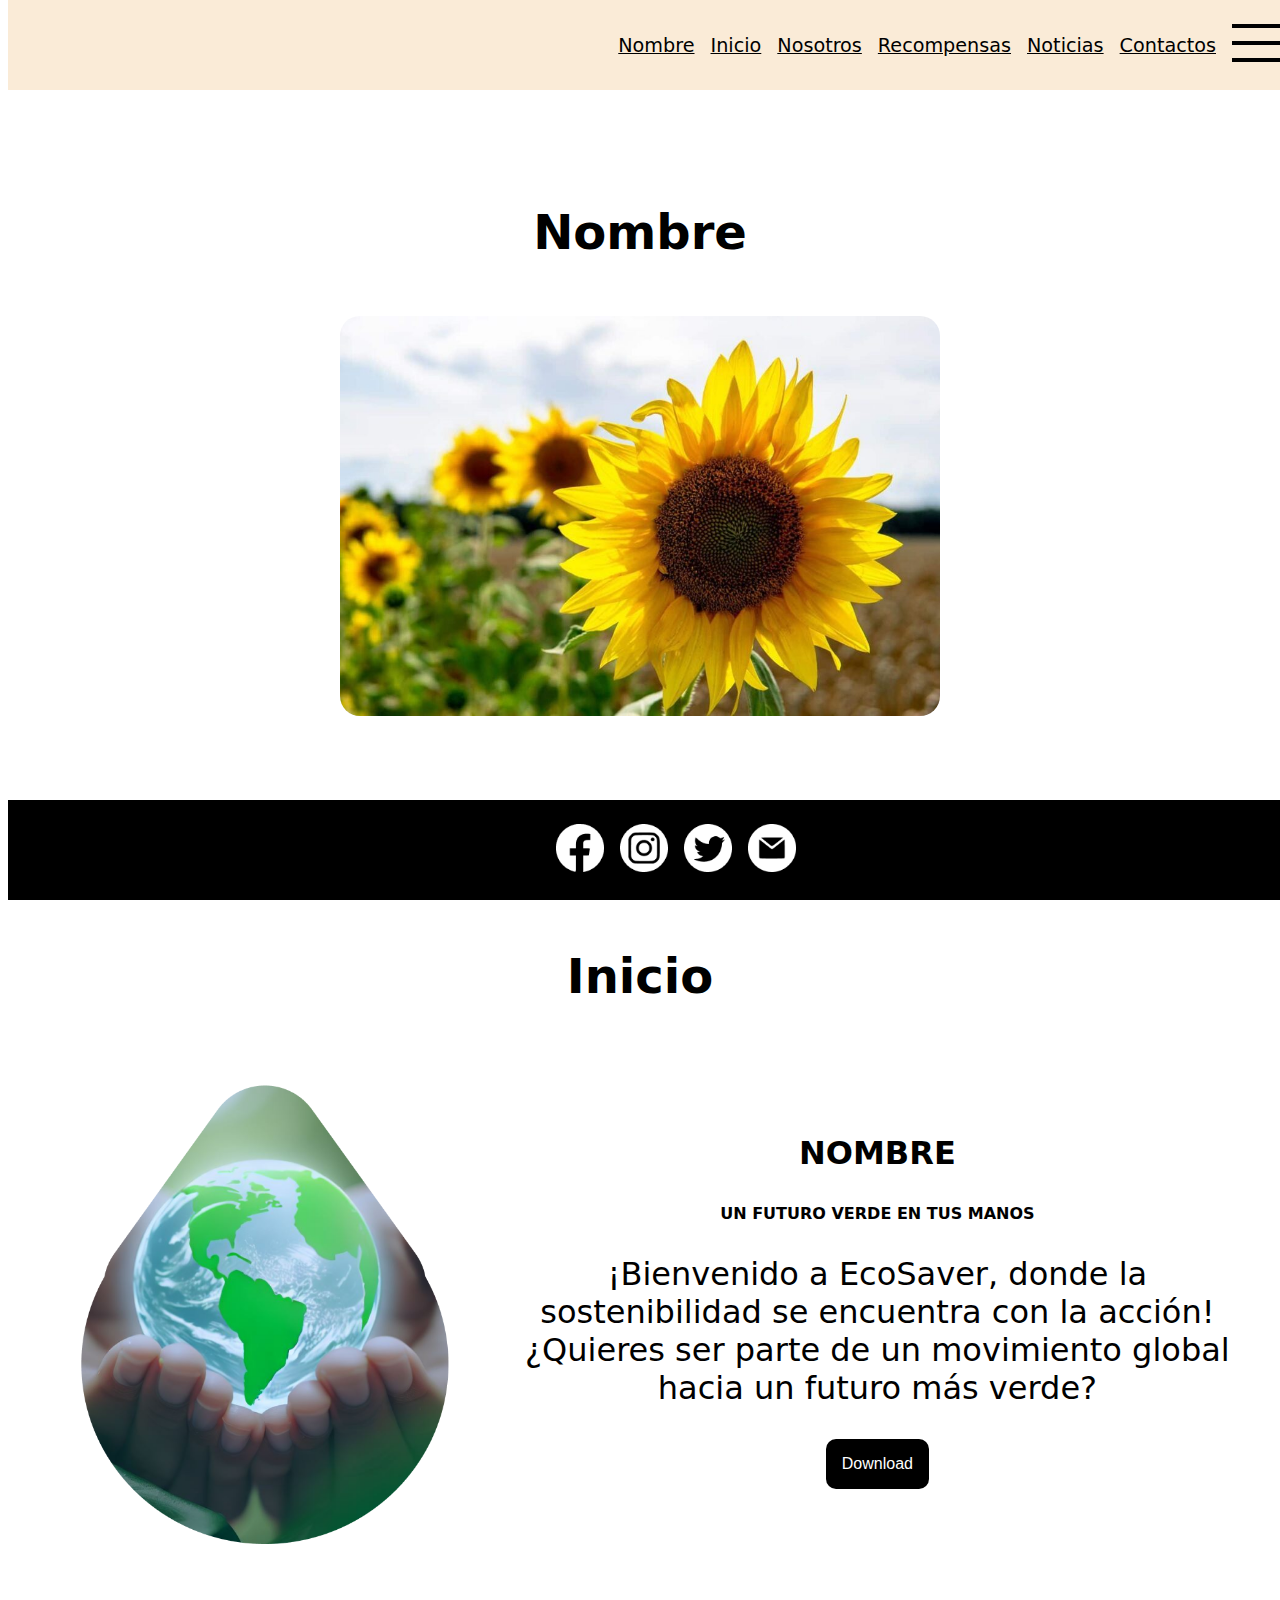
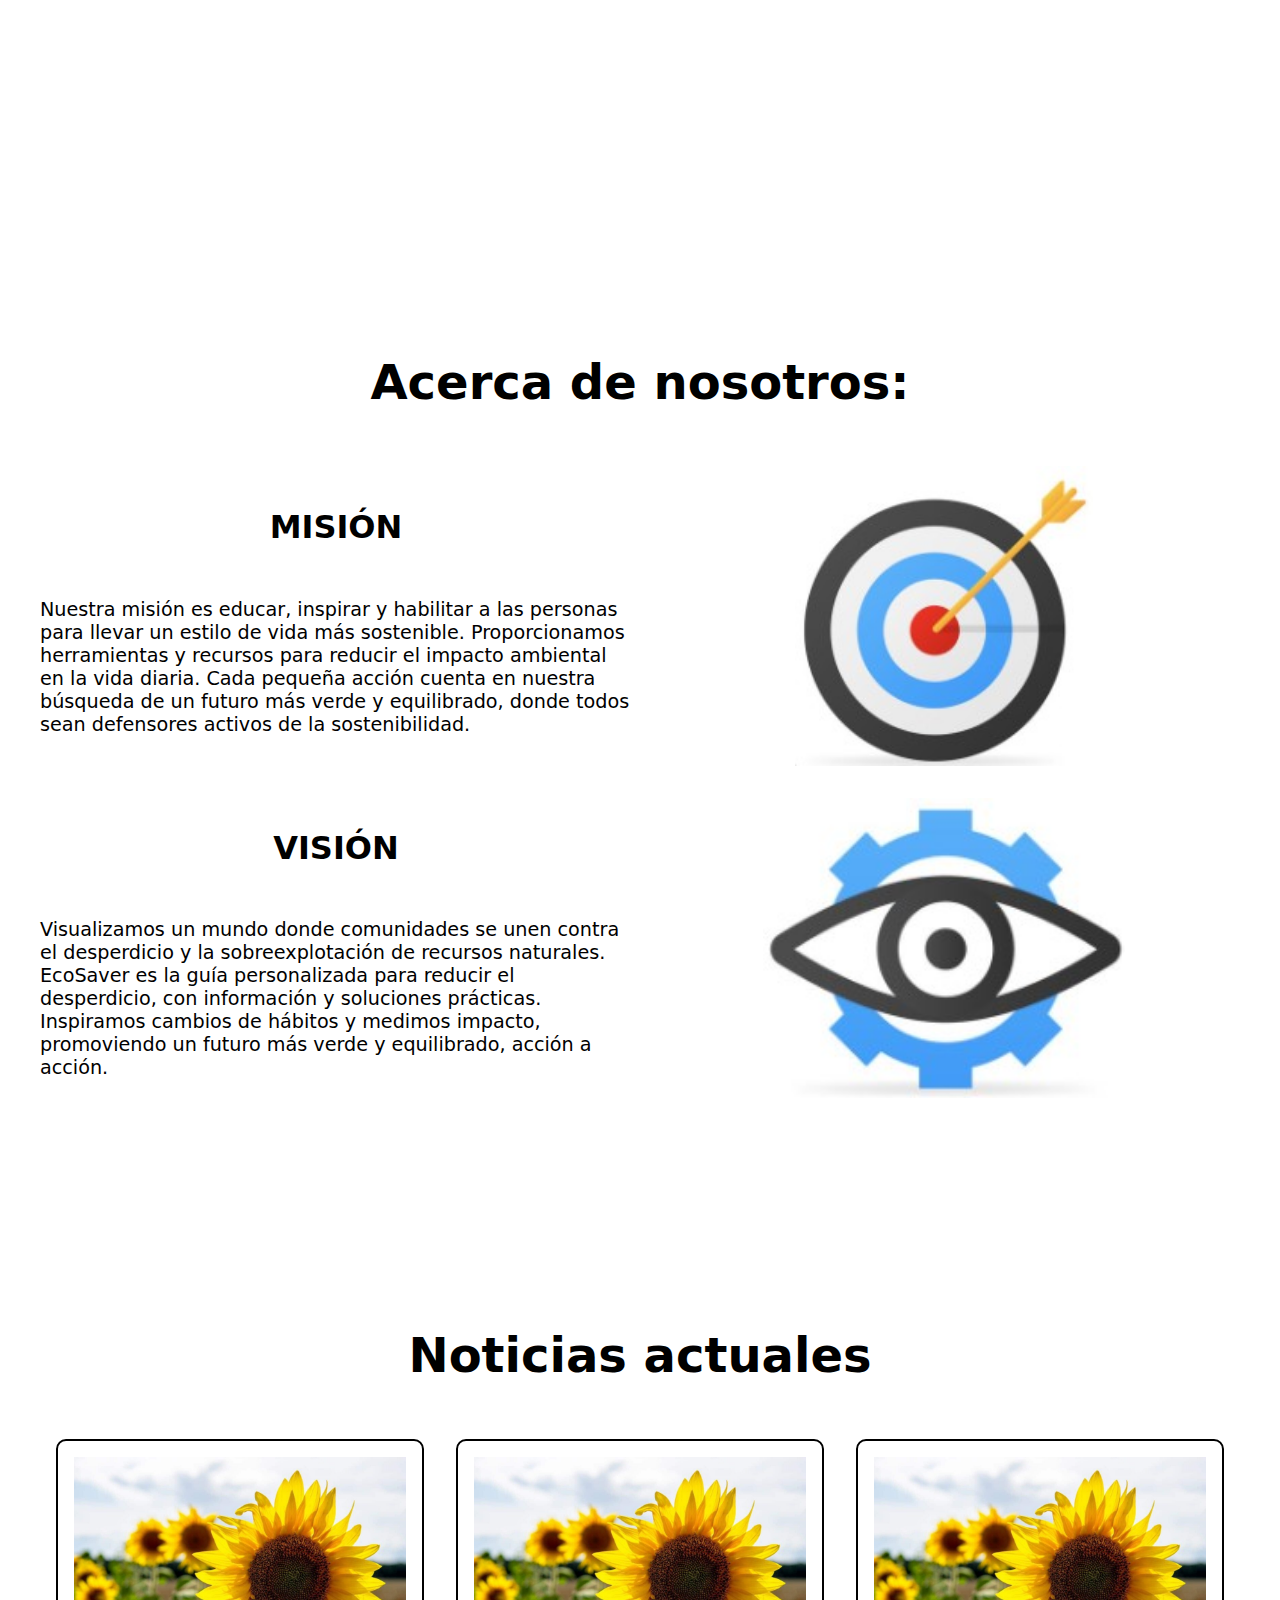
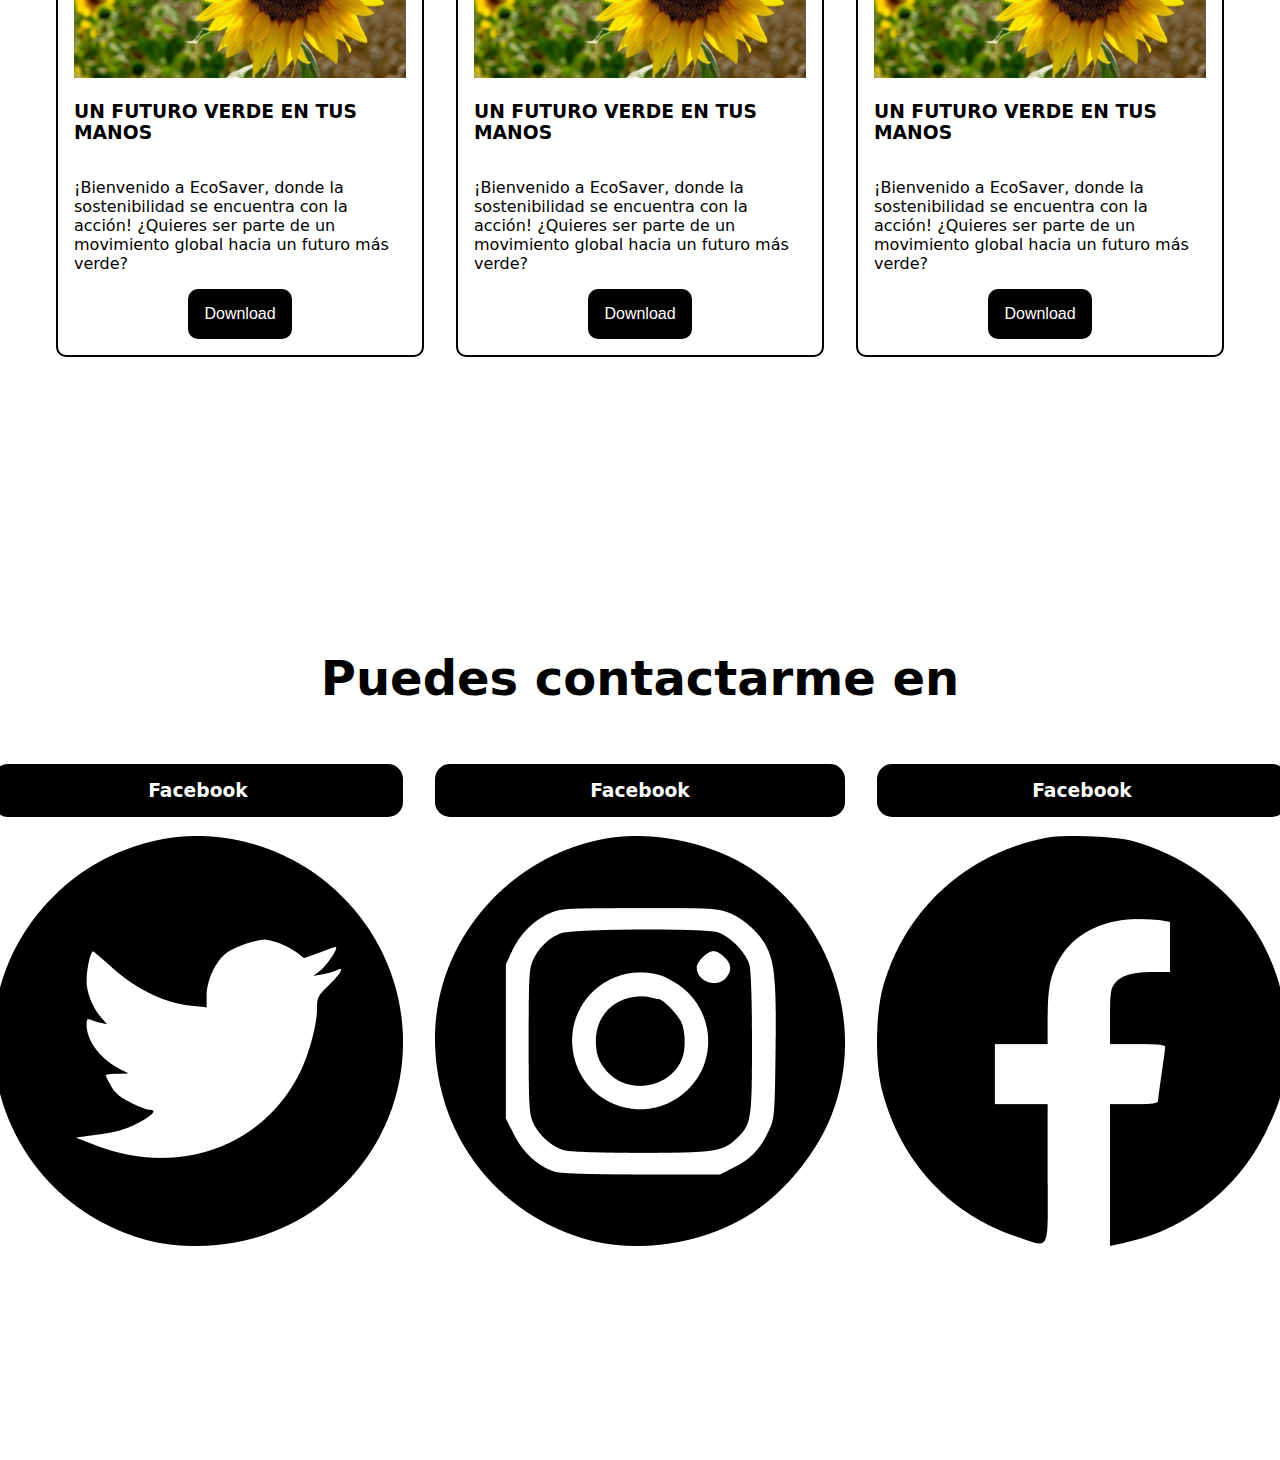
<file: index.html>
<!DOCTYPE html>
<html lang="en">

<head>
    <meta charset="UTF-8">
    <meta name="viewport" content="width=device-width, initial-scale=1.0">
    <link rel="stylesheet" href="./css/estilos.css">
    <title>Nombre</title>
</head>

<body class="container">
    <header class="navegacion">
        <nav>
            <ul class="contenido-navegacion">
                <li><a href="#home">Nombre</a></li>
                <li><a href="#inicio">Inicio</a></li>
                <li><a href="#acerca">Nosotros</a></li>
                <li><a href="#recompensas">Recompensas</a></li>
                <li><a href="#noticias">Noticias</a></li>
                <li><a href="#contactos">Contactos</a></li>
                <li><img src="./imagenes/iconos/hamburguesa.png" alt="Hamburguesa"></li>
            </ul>
        </nav>
    </header>
    <main>
        <section id="home" class="seccion-home">
            <h2>Nombre</h2>
            <article class="img-home">
                <img src="./imagenes/girasoles.jpg" alt="Esto es un girasol">
            </article>
        </section>
        <section id="inicio" class="seccion-inicio">
            <h2>Inicio</h2>
            <div class="inicio-container">
                <article class="img-inicio">
                    <img src="./imagenes/gota.png" alt="Esto es una gota">
                </article>
                <article>
                    <h3>NOMBRE</h3>
                    <h4>UN FUTURO VERDE EN TUS MANOS</h4>
                    <p>¡Bienvenido a EcoSaver, donde la sostenibilidad se encuentra con la acción! ¿Quieres ser parte de
                        un
                        movimiento global hacia un futuro más verde?</p>
                    <button class="boton-principal">Download</button>
                </article>
            </div>

        </section>
        <section id="acerca" class="seccion-acerca">
            <h2>Acerca de nosotros:</h2>
            <article class="acerca-item">
                <div class="acerca-subitem">
                    <h3>MISIÓN</h3>
                    <p>Nuestra misión es educar, inspirar y habilitar a las personas para llevar un estilo de vida más
                        sostenible. Proporcionamos herramientas y recursos para reducir el impacto ambiental en la vida
                        diaria. Cada pequeña acción cuenta en nuestra búsqueda de un futuro más verde y equilibrado,
                        donde todos sean defensores activos de la sostenibilidad.</p>
                </div>
                <div class="acerca-subitem">
                    <img src="./imagenes/mision.jpg" alt="Imagen de misión">
                </div>
            </article>
            <article id="acerca" class="acerca-item">
                <div class="acerca-subitem">
                    <h3>VISIÓN</h3>
                    <p>Visualizamos un mundo donde comunidades se unen contra el desperdicio y la sobreexplotación de
                        recursos naturales. EcoSaver es la guía personalizada para reducir el desperdicio, con
                        información y soluciones prácticas. Inspiramos cambios de hábitos y medimos impacto, promoviendo
                        un futuro más verde y equilibrado, acción a acción.</p>
                </div>
                <div class="acerca-subitem">
                    <img src="./imagenes/vision.jpg" alt="Imagen de visión">
                </div>
            </article>
        </section>
        <section id="noticias" class="seccion-noticias">
            <h2>Noticias actuales</h2>
            <div class="noticias-container">
                <article class="noticias-item">
                    <div class="noticias-img">
                        <img src="./imagenes/girasoles.jpg" alt="Esto es una gota">
                    </div>
                    <aside class="noticias-texto">
                        <h3>UN FUTURO VERDE EN TUS MANOS</h3>
                        <p>¡Bienvenido a EcoSaver, donde la sostenibilidad se encuentra con la acción! ¿Quieres ser
                            parte de
                            un
                            movimiento global hacia un futuro más verde?</p>

                        <button class="boton-principal">Download</button>
                    </aside>
                </article>
                <article class="noticias-item">
                    <div class="noticias-img">
                        <img src="./imagenes/girasoles.jpg" alt="Esto es una gota">
                    </div>
                    <aside class="noticias-texto">
                        <h3>UN FUTURO VERDE EN TUS MANOS</h3>
                        <p>¡Bienvenido a EcoSaver, donde la sostenibilidad se encuentra con la acción! ¿Quieres ser
                            parte de
                            un
                            movimiento global hacia un futuro más verde?</p>

                        <button class="boton-principal">Download</button>
                    </aside>
                </article>
                <article class="noticias-item">
                    <div class="noticias-img">
                        <img src="./imagenes/girasoles.jpg" alt="Esto es una gota">
                    </div>
                    <aside class="noticias-texto">
                        <h3>UN FUTURO VERDE EN TUS MANOS</h3>
                        <p>¡Bienvenido a EcoSaver, donde la sostenibilidad se encuentra con la acción! ¿Quieres ser
                            parte de
                            un
                            movimiento global hacia un futuro más verde?</p>

                        <button class="boton-principal">Download</button>
                    </aside>
                </article>
            </div>
        </section>
        <section id="contacto"  class="seccion-contacto">
            <h2>Puedes contactarme en</h2>
            <div class="contacto-container">
                <article class="item-contacto">
                    <h3>Facebook</h3>
                    <div>
                        <img src="./imagenes/iconos/twit.png" alt="Facebook">
                    </div>
                </article>
                <article class="item-contacto">
                    <h3>Facebook</h3>
                    <div>
                        <img src="./imagenes/iconos/inst.png" alt="Facebook">
                    </div>
                </article>
                <article class="item-contacto">
                    <h3>Facebook</h3>
                    <div>
                        <img src="./imagenes/iconos/face.png" alt="Facebook">
                    </div>
                </article>
            </div>
        </section>
    </main>
    <footer class="footer-home">
        <ul class="contenido-footer">
            <li><a href="www.facebook.com"><img src="./imagenes/iconos/facebook.png" alt="Facebook"></a></li>
            <li><a href="www.instagram.com"><img src="./imagenes/iconos/instagram.png" alt="Instagram"></a></li>
            <li><a href="www.twitter.com"><img src="./imagenes/iconos/twitter.png" alt="Twitter"></a></li>
            <li><a href="www.gmail.com"><img src="./imagenes/iconos/gmail.png" alt="Gmail"></a></li>
        </ul>
    </footer>
</body>

</html>
</file>
<file: css/estilos.css>
html {
    box-sizing: border-box;
    font-family: system-ui, -apple-system, BlinkMacSystemFont, 'Segoe UI', Roboto, Oxygen, Ubuntu, Cantarell, 'Open Sans', 'Helvetica Neue', sans-serif;
    scroll-behavior: smooth;
  }
  
.container {
    position: relative;

}

.navegacion {
    background-color: antiquewhite;
    position: fixed;
    width: 100%;
    top: 0;
    padding: 0.5rem;
}

.contenido-navegacion {
    list-style: none;
    display: flex;
    justify-content: flex-end;
    gap: 1rem;
    align-items: center;
  

}

.contenido-navegacion li a {
    font-size: 1.2rem;
    color: black;
}

.footer-home {
    background-color: black;
    width: 100%;
    position: fixed;
    padding: 0.5rem;
    bottom: 0;
}

.contenido-footer {
    display: flex;
    justify-content: center;
    gap: 1rem;

}
.contenido-footer img{
    width: 3rem;
    height: 3rem;
}

.seccion-home {
    display: flex;
    flex-direction: column;
    justify-content: center;
    align-items: center;
    height: 100vh;
}

.seccion-home h2 {
    font-size: 3rem;
    padding-bottom: 1rem;
}

.img-home img {
    margin-bottom: 2rem;
    border-radius: 20px;
    width: 600px;
    height: auto;
}

.seccion-inicio {
    height: 100vh;
    max-width: 1200px;
    margin: auto;

}
.inicio-container{
    display: flex;
    justify-content: center;
    align-items: center;
    text-align: center;


}

.seccion-inicio h2 {
    font-size: 3rem;
    text-align: center;
 
}

.seccion-inicio h3 {
    font-size: 2rem;
    font-weight: bold;
}

.seccion-inicio p {
    font-size: 2rem;
    margin-bottom: 2rem;
}

.boton-principal {
    border: none;
    background-color: black;
    color: white;
    border-radius: 10px;
    padding: 1rem;
    font-size: 1rem;

}

.img-inicio img {
    width: auto;
    height: 500px;
}

.seccion-acerca {
    display: flex;
    flex-direction: column;
    justify-content: center;
    align-items: center;
    height: 100vh;
    padding: 1rem;
    max-width: 1200px;
    margin: auto;
}
.seccion-acerca h2{
    font-size: 3rem;
    font-weight: bold;
}

.acerca-item {
    display: flex;
    justify-content: center;
    align-items: center;
    gap: 1rem;

}

.acerca-subitem {
    flex: 1;
    display: flex;
    flex-direction: column;
    align-items: center;
    justify-content: center;
}

.acerca-subitem img {
    height: 300px;
    width: auto;
    padding: 1rem;

}

.acerca-item h3 {
    font-size: 2rem;
}

.acerca-item p {
    font-size: 1.2rem;
}
.seccion-noticias{
    height: 100vh;
    display: flex;
    flex-direction: column;
    align-items: center;
    justify-content: center;
    max-width: 1200px;
    margin: auto;

}
.seccion-noticias h2{
    font-size: 3rem;
}
.noticias-container{
    display: flex;
    flex-direction: row;
    flex-wrap: wrap;
}
.noticias-item{
    flex: 1;
    display: flex;
    flex-direction: column;
    justify-content: center;
    align-items: center;
    margin: 1rem;
    padding: 1rem;
    border: 2px solid black;
    border-radius: 10px;
}
.noticias-texto{
    display: flex;
    flex-direction: column;
    align-items: center;
    justify-content: center;
}
.noticias-img img{
    width: 100%;
    height: auto;
}
.seccion-contacto{
    height: 100vh;
    display: flex;
    flex-direction: column;
    align-items: center;
    justify-content: center;
    max-width: 1200px;
    margin: auto;
    margin-bottom: 5rem;
}
.seccion-contacto h2{
    font-size: 3rem;
}
.contacto-container{
    display: flex;
    gap: 2rem;
}

.item-contacto h3{
    padding: 1rem;
    background-color: black;
    text-align: center;
    border-radius: 15px;
    color: white;
}
</file>
